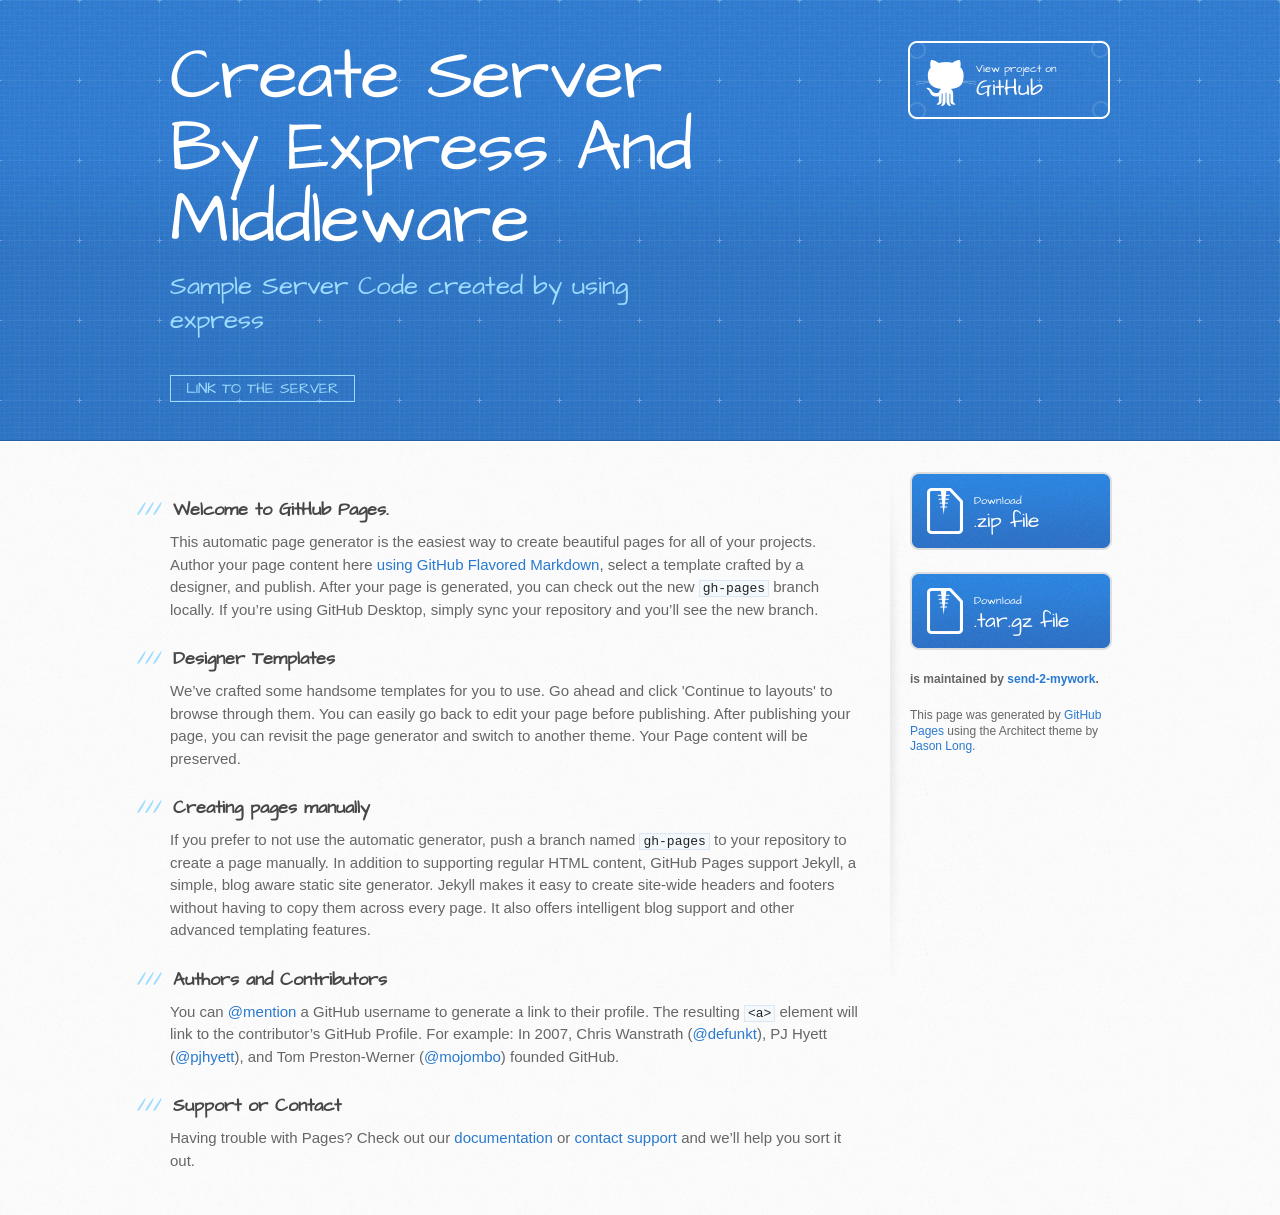
<file: index.html>
<!DOCTYPE html>
<html>
  <head>
    <meta charset='utf-8'>
    <meta http-equiv="X-UA-Compatible" content="chrome=1">
    <meta name="viewport" content="width=device-width, initial-scale=1, maximum-scale=1">
    <link href='https://fonts.googleapis.com/css?family=Architects+Daughter' rel='stylesheet' type='text/css'>
    <link rel="stylesheet" type="text/css" href="stylesheets/stylesheet.css" media="screen">
    <link rel="stylesheet" type="text/css" href="stylesheets/github-light.css" media="screen">
    <link rel="stylesheet" type="text/css" href="stylesheets/print.css" media="print">

    <!--[if lt IE 9]>
    <script src="//html5shiv.googlecode.com/svn/trunk/html5.js"></script>
    <![endif]-->

    <title>Createserverbyexpressandmiddleware by send-2-mywork</title>
  </head>

  <body>
    <header>
      <div class="inner">
        <h1>Create Server By Express And Middleware</h1>
        <h2>Sample Server Code created by using express</h2>
        <div class="navigation">
          <ul>
            <li class="menu-items"><a href="public/index.html">Link to the Server</a></li>
          </ul>
        </div>
        <a href="https://github.com/send-2-mywork/createServerByExpressAndMiddleware" class="button"><small>View project on</small> GitHub</a>
      </div>
    </header>

    <div id="content-wrapper">
      <div class="inner clearfix">
        <section id="main-content">
          <h3>
<a id="welcome-to-github-pages" class="anchor" href="#welcome-to-github-pages" aria-hidden="true"><span aria-hidden="true" class="octicon octicon-link"></span></a>Welcome to GitHub Pages.</h3>

<p>This automatic page generator is the easiest way to create beautiful pages for all of your projects. Author your page content here <a href="https://guides.github.com/features/mastering-markdown/">using GitHub Flavored Markdown</a>, select a template crafted by a designer, and publish. After your page is generated, you can check out the new <code>gh-pages</code> branch locally. If you’re using GitHub Desktop, simply sync your repository and you’ll see the new branch.</p>

<h3>
<a id="designer-templates" class="anchor" href="#designer-templates" aria-hidden="true"><span aria-hidden="true" class="octicon octicon-link"></span></a>Designer Templates</h3>

<p>We’ve crafted some handsome templates for you to use. Go ahead and click 'Continue to layouts' to browse through them. You can easily go back to edit your page before publishing. After publishing your page, you can revisit the page generator and switch to another theme. Your Page content will be preserved.</p>

<h3>
<a id="creating-pages-manually" class="anchor" href="#creating-pages-manually" aria-hidden="true"><span aria-hidden="true" class="octicon octicon-link"></span></a>Creating pages manually</h3>

<p>If you prefer to not use the automatic generator, push a branch named <code>gh-pages</code> to your repository to create a page manually. In addition to supporting regular HTML content, GitHub Pages support Jekyll, a simple, blog aware static site generator. Jekyll makes it easy to create site-wide headers and footers without having to copy them across every page. It also offers intelligent blog support and other advanced templating features.</p>

<h3>
<a id="authors-and-contributors" class="anchor" href="#authors-and-contributors" aria-hidden="true"><span aria-hidden="true" class="octicon octicon-link"></span></a>Authors and Contributors</h3>

<p>You can <a href="https://help.github.com/articles/basic-writing-and-formatting-syntax/#mentioning-users-and-teams" class="user-mention">@mention</a> a GitHub username to generate a link to their profile. The resulting <code>&lt;a&gt;</code> element will link to the contributor’s GitHub Profile. For example: In 2007, Chris Wanstrath (<a href="https://github.com/defunkt" class="user-mention">@defunkt</a>), PJ Hyett (<a href="https://github.com/pjhyett" class="user-mention">@pjhyett</a>), and Tom Preston-Werner (<a href="https://github.com/mojombo" class="user-mention">@mojombo</a>) founded GitHub.</p>

<h3>
<a id="support-or-contact" class="anchor" href="#support-or-contact" aria-hidden="true"><span aria-hidden="true" class="octicon octicon-link"></span></a>Support or Contact</h3>

<p>Having trouble with Pages? Check out our <a href="https://help.github.com/pages">documentation</a> or <a href="https://github.com/contact">contact support</a> and we’ll help you sort it out.</p>
        </section>

        <aside id="sidebar">
          <a href="https://github.com/send-2-mywork/createServerByExpressAndMiddleware/zipball/master" class="button">
            <small>Download</small>
            .zip file
          </a>
          <a href="https://github.com/send-2-mywork/createServerByExpressAndMiddleware/tarball/master" class="button">
            <small>Download</small>
            .tar.gz file
          </a>

          <p class="repo-owner"><a href="https://github.com/send-2-mywork/createServerByExpressAndMiddleware"></a> is maintained by <a href="https://github.com/send-2-mywork">send-2-mywork</a>.</p>

          <p>This page was generated by <a href="https://pages.github.com">GitHub Pages</a> using the Architect theme by <a href="https://twitter.com/jasonlong">Jason Long</a>.</p>
        </aside>
      </div>
    </div>

  
  </body>
</html>
</file>
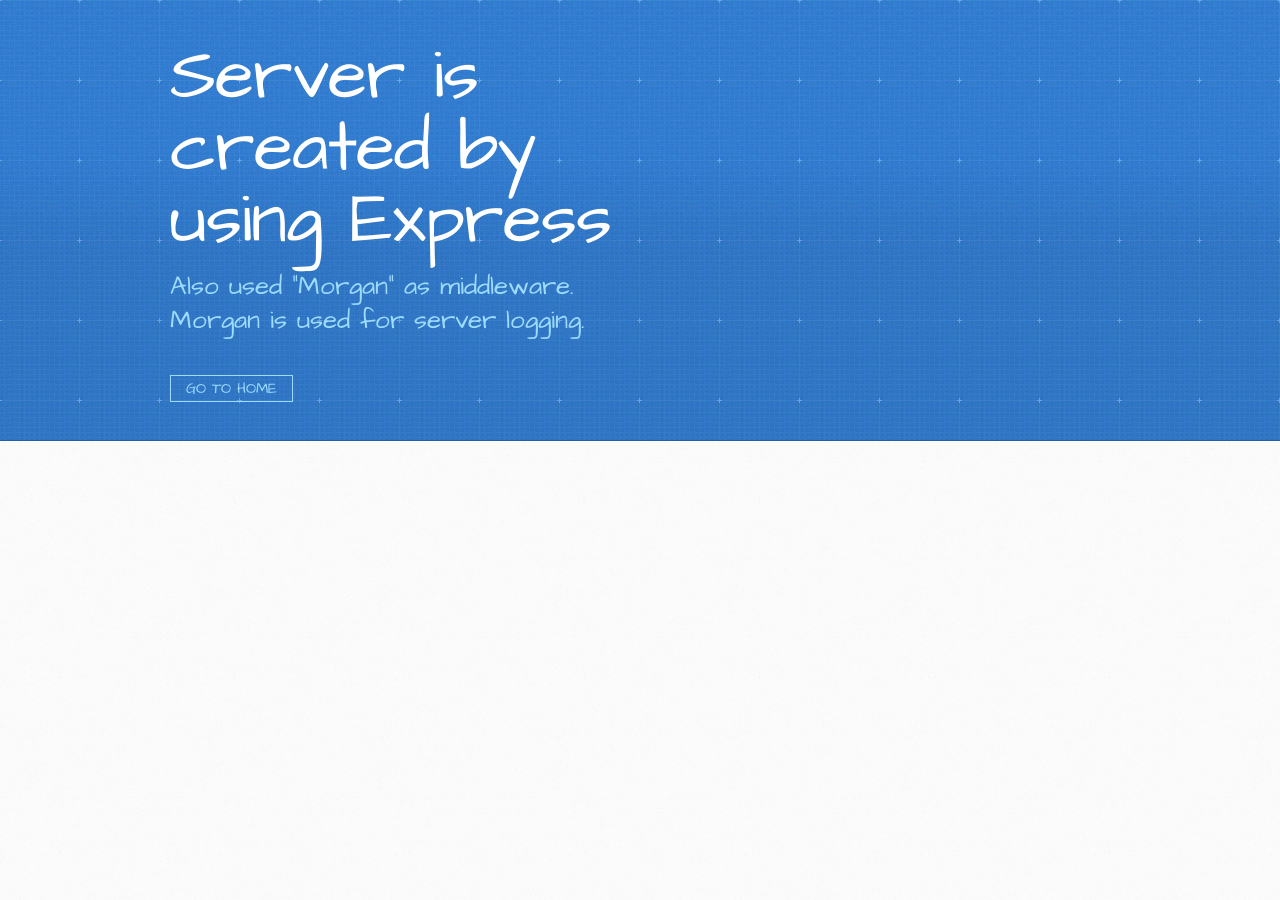
<file: public/index.html>
<!DOCTYPE html>
<html>
<head>
	<title>This is Index</title>
	<meta charset='utf-8'>
  <meta http-equiv="X-UA-Compatible" content="chrome=1">
  <meta name="viewport" content="width=device-width, initial-scale=1, maximum-scale=1">
  <link href='https://fonts.googleapis.com/css?family=Architects+Daughter' rel='stylesheet' type='text/css'>
  <link rel="stylesheet" type="text/css" href="../stylesheets/stylesheet.css" media="screen">
</head>
<body>
	<header>
		<div class="inner">
			<h1>Server is created by using Express</h1>
			<h2>Also used "Morgan" as middleware.</h2>
			<h2>Morgan is used for server logging.</h2>
			<div class="navigation">
        <ul>
          <li class="menu-items"><a href="../index.html">Go To Home</a></li>
        </ul>
      </div>
    </div>
  </header>  
</body>
</html>
</file>
<file: stylesheets/github-light.css>
/*
The MIT License (MIT)

Copyright (c) 2016 GitHub, Inc.

Permission is hereby granted, free of charge, to any person obtaining a copy
of this software and associated documentation files (the "Software"), to deal
in the Software without restriction, including without limitation the rights
to use, copy, modify, merge, publish, distribute, sublicense, and/or sell
copies of the Software, and to permit persons to whom the Software is
furnished to do so, subject to the following conditions:

The above copyright notice and this permission notice shall be included in all
copies or substantial portions of the Software.

THE SOFTWARE IS PROVIDED "AS IS", WITHOUT WARRANTY OF ANY KIND, EXPRESS OR
IMPLIED, INCLUDING BUT NOT LIMITED TO THE WARRANTIES OF MERCHANTABILITY,
FITNESS FOR A PARTICULAR PURPOSE AND NONINFRINGEMENT. IN NO EVENT SHALL THE
AUTHORS OR COPYRIGHT HOLDERS BE LIABLE FOR ANY CLAIM, DAMAGES OR OTHER
LIABILITY, WHETHER IN AN ACTION OF CONTRACT, TORT OR OTHERWISE, ARISING FROM,
OUT OF OR IN CONNECTION WITH THE SOFTWARE OR THE USE OR OTHER DEALINGS IN THE
SOFTWARE.

*/

.pl-c /* comment */ {
  color: #969896;
}

.pl-c1 /* constant, variable.other.constant, support, meta.property-name, support.constant, support.variable, meta.module-reference, markup.raw, meta.diff.header */,
.pl-s .pl-v /* string variable */ {
  color: #0086b3;
}

.pl-e /* entity */,
.pl-en /* entity.name */ {
  color: #795da3;
}

.pl-smi /* variable.parameter.function, storage.modifier.package, storage.modifier.import, storage.type.java, variable.other */,
.pl-s .pl-s1 /* string source */ {
  color: #333;
}

.pl-ent /* entity.name.tag */ {
  color: #63a35c;
}

.pl-k /* keyword, storage, storage.type */ {
  color: #a71d5d;
}

.pl-s /* string */,
.pl-pds /* punctuation.definition.string, string.regexp.character-class */,
.pl-s .pl-pse .pl-s1 /* string punctuation.section.embedded source */,
.pl-sr /* string.regexp */,
.pl-sr .pl-cce /* string.regexp constant.character.escape */,
.pl-sr .pl-sre /* string.regexp source.ruby.embedded */,
.pl-sr .pl-sra /* string.regexp string.regexp.arbitrary-repitition */ {
  color: #183691;
}

.pl-v /* variable */ {
  color: #ed6a43;
}

.pl-id /* invalid.deprecated */ {
  color: #b52a1d;
}

.pl-ii /* invalid.illegal */ {
  color: #f8f8f8;
  background-color: #b52a1d;
}

.pl-sr .pl-cce /* string.regexp constant.character.escape */ {
  font-weight: bold;
  color: #63a35c;
}

.pl-ml /* markup.list */ {
  color: #693a17;
}

.pl-mh /* markup.heading */,
.pl-mh .pl-en /* markup.heading entity.name */,
.pl-ms /* meta.separator */ {
  font-weight: bold;
  color: #1d3e81;
}

.pl-mq /* markup.quote */ {
  color: #008080;
}

.pl-mi /* markup.italic */ {
  font-style: italic;
  color: #333;
}

.pl-mb /* markup.bold */ {
  font-weight: bold;
  color: #333;
}

.pl-md /* markup.deleted, meta.diff.header.from-file */ {
  color: #bd2c00;
  background-color: #ffecec;
}

.pl-mi1 /* markup.inserted, meta.diff.header.to-file */ {
  color: #55a532;
  background-color: #eaffea;
}

.pl-mdr /* meta.diff.range */ {
  font-weight: bold;
  color: #795da3;
}

.pl-mo /* meta.output */ {
  color: #1d3e81;
}
</file>
<file: stylesheets/print.css>
html, body, div, span, applet, object, iframe,
h1, h2, h3, h4, h5, h6, p, blockquote, pre,
a, abbr, acronym, address, big, cite, code,
del, dfn, em, img, ins, kbd, q, s, samp,
small, strike, strong, sub, sup, tt, var,
b, u, i, center,
dl, dt, dd, ol, ul, li,
fieldset, form, label, legend,
table, caption, tbody, tfoot, thead, tr, th, td,
article, aside, canvas, details, embed,
figure, figcaption, footer, header, hgroup,
menu, nav, output, ruby, section, summary,
time, mark, audio, video {
  padding: 0;
  margin: 0;
  font: inherit;
  font-size: 100%;
  vertical-align: baseline;
  border: 0;
}
/* HTML5 display-role reset for older browsers */
article, aside, details, figcaption, figure,
footer, header, hgroup, menu, nav, section {
  display: block;
}
body {
  line-height: 1;
}
ol, ul {
  list-style: none;
}
blockquote, q {
  quotes: none;
}
blockquote:before, blockquote:after,
q:before, q:after {
  content: '';
  content: none;
}
table {
  border-spacing: 0;
  border-collapse: collapse;
}
body {
  font-family: 'Helvetica Neue', Helvetica, Arial, serif;
  font-size: 13px;
  line-height: 1.5;
  color: #000;
}

a {
  font-weight: bold;
  color: #d5000d;
}

header {
  padding-top: 35px;
  padding-bottom: 10px;
}

header h1 {
  font-size: 48px;
  font-weight: bold;
  line-height: 1.2;
  color: #303030;
  letter-spacing: -1px;
}

header h2 {
  font-size: 24px;
  font-weight: normal;
  line-height: 1.3;
  color: #aaa;
  letter-spacing: -1px;
}
#downloads {
  display: none;
}
#main_content {
  padding-top: 20px;
}

code, pre {
  margin-bottom: 30px;
  font-family: Monaco, "Bitstream Vera Sans Mono", "Lucida Console", Terminal;
  font-size: 12px;
  color: #222;
}

code {
  padding: 0 3px;
}

pre {
  padding: 20px;
  overflow: auto;
  border: solid 1px #ddd;
}
pre code {
  padding: 0;
}

ul, ol, dl {
  margin-bottom: 20px;
}


/* COMMON STYLES */

table {
  width: 100%;
  border: 1px solid #ebebeb;
}

th {
  font-weight: 500;
}

td {
  font-weight: 300;
  text-align: center;
  border: 1px solid #ebebeb;
}

form {
  padding: 20px;
  background: #f2f2f2;

}


/* GENERAL ELEMENT TYPE STYLES */

h1 {
  font-size: 2.8em;
}

h2 {
  margin-bottom: 8px;
  font-size: 22px;
  font-weight: bold;
  color: #303030;
}

h3 {
  margin-bottom: 8px;
  font-size: 18px;
  font-weight: bold;
  color: #d5000d;
}

h4 {
  font-size: 16px;
  font-weight: bold;
  color: #303030;
}

h5 {
  font-size: 1em;
  color: #303030;
}

h6 {
  font-size: .8em;
  color: #303030;
}

p {
  margin-bottom: 20px;
  font-weight: 300;
}

a {
  text-decoration: none;
}

p a {
  font-weight: 400;
}

blockquote {
  padding: 0 0 0 30px;
  margin-bottom: 20px;
  font-size: 1.6em;
  border-left: 10px solid #e9e9e9;
}

ul li {
  padding-left: 20px;
  list-style-position: inside;
  list-style: disc;
}

ol li {
  padding-left: 3px;
  list-style-position: inside;
  list-style: decimal;
}

dl dd {
  font-style: italic;
  font-weight: 100;
}

footer {
  padding-top: 20px;
  padding-bottom: 30px;
  margin-top: 40px;
  font-size: 13px;
  color: #aaa;
}

footer a {
  color: #666;
}

/* MISC */
.clearfix:after {
  display: block;
  height: 0;
  clear: both;
  visibility: hidden;
  content: '.';
}

.clearfix {display: inline-block;}
* html .clearfix {height: 1%;}
.clearfix {display: block;}
</file>
<file: stylesheets/stylesheet.css>
/*! normalize.css v3.0.2 | MIT License | git.io/normalize */

/**
 * 1. Set default font family to sans-serif.
 * 2. Prevent iOS text size adjust after orientation change, without disabling
 *    user zoom.
 */

html {
  font-family: sans-serif; /* 1 */
  -webkit-text-size-adjust: 100%; /* 2 */
  -ms-text-size-adjust: 100%; /* 2 */
}

/**
 * Remove default margin.
 */

body {
  margin: 0;
}

/* HTML5 display definitions
   ========================================================================== */

/**
 * Correct `block` display not defined for any HTML5 element in IE 8/9.
 * Correct `block` display not defined for `details` or `summary` in IE 10/11
 * and Firefox.
 * Correct `block` display not defined for `main` in IE 11.
 */

article,
aside,
details,
figcaption,
figure,
footer,
header,
hgroup,
main,
menu,
nav,
section,
summary {
  display: block;
}

/**
 * 1. Correct `inline-block` display not defined in IE 8/9.
 * 2. Normalize vertical alignment of `progress` in Chrome, Firefox, and Opera.
 */

audio,
canvas,
progress,
video {
  display: inline-block; /* 1 */
  vertical-align: baseline; /* 2 */
}

/**
 * Prevent modern browsers from displaying `audio` without controls.
 * Remove excess height in iOS 5 devices.
 */

audio:not([controls]) {
  display: none;
  height: 0;
}

/**
 * Address `[hidden]` styling not present in IE 8/9/10.
 * Hide the `template` element in IE 8/9/11, Safari, and Firefox < 22.
 */

[hidden],
template {
  display: none;
}

/* Links
   ========================================================================== */

/**
 * Remove the gray background color from active links in IE 10.
 */

a {
  background-color: transparent;
}

/**
 * Improve readability when focused and also mouse hovered in all browsers.
 */

a:active,
a:hover {
  outline: 0;
}

/* Text-level semantics
   ========================================================================== */

/**
 * Address styling not present in IE 8/9/10/11, Safari, and Chrome.
 */

abbr[title] {
  border-bottom: 1px dotted;
}

/**
 * Address style set to `bolder` in Firefox 4+, Safari, and Chrome.
 */

b,
strong {
  font-weight: bold;
}

/**
 * Address styling not present in Safari and Chrome.
 */

dfn {
  font-style: italic;
}

/**
 * Address variable `h1` font-size and margin within `section` and `article`
 * contexts in Firefox 4+, Safari, and Chrome.
 */

h1 {
  margin: 0.67em 0;
  font-size: 2em;
}

/**
 * Address styling not present in IE 8/9.
 */

mark {
  color: #000;
  background: #ff0;
}

/**
 * Address inconsistent and variable font size in all browsers.
 */

small {
  font-size: 80%;
}

/**
 * Prevent `sub` and `sup` affecting `line-height` in all browsers.
 */

sub,
sup {
  position: relative;
  font-size: 75%;
  line-height: 0;
  vertical-align: baseline;
}

sup {
  top: -0.5em;
}

sub {
  bottom: -0.25em;
}

/* Embedded content
   ========================================================================== */

/**
 * Remove border when inside `a` element in IE 8/9/10.
 */

img {
  border: 0;
}

/**
 * Correct overflow not hidden in IE 9/10/11.
 */

svg:not(:root) {
  overflow: hidden;
}

/* Grouping content
   ========================================================================== */

/**
 * Address margin not present in IE 8/9 and Safari.
 */

figure {
  margin: 1em 40px;
}

/**
 * Address differences between Firefox and other browsers.
 */

hr {
  height: 0;
  -moz-box-sizing: content-box;
  box-sizing: content-box;
}

/**
 * Contain overflow in all browsers.
 */

pre {
  overflow: auto;
}

/**
 * Address odd `em`-unit font size rendering in all browsers.
 */

code,
kbd,
pre,
samp {
  font-family: monospace, monospace;
  font-size: 1em;
}

/* Forms
   ========================================================================== */

/**
 * Known limitation: by default, Chrome and Safari on OS X allow very limited
 * styling of `select`, unless a `border` property is set.
 */

/**
 * 1. Correct color not being inherited.
 *    Known issue: affects color of disabled elements.
 * 2. Correct font properties not being inherited.
 * 3. Address margins set differently in Firefox 4+, Safari, and Chrome.
 */

button,
input,
optgroup,
select,
textarea {
  margin: 0; /* 3 */
  font: inherit; /* 2 */
  color: inherit; /* 1 */
}

/**
 * Address `overflow` set to `hidden` in IE 8/9/10/11.
 */

button {
  overflow: visible;
}

/**
 * Address inconsistent `text-transform` inheritance for `button` and `select`.
 * All other form control elements do not inherit `text-transform` values.
 * Correct `button` style inheritance in Firefox, IE 8/9/10/11, and Opera.
 * Correct `select` style inheritance in Firefox.
 */

button,
select {
  text-transform: none;
}

/**
 * 1. Avoid the WebKit bug in Android 4.0.* where (2) destroys native `audio`
 *    and `video` controls.
 * 2. Correct inability to style clickable `input` types in iOS.
 * 3. Improve usability and consistency of cursor style between image-type
 *    `input` and others.
 */

button,
html input[type="button"], /* 1 */
input[type="reset"],
input[type="submit"] {
  -webkit-appearance: button; /* 2 */
  cursor: pointer; /* 3 */
}

/**
 * Re-set default cursor for disabled elements.
 */

button[disabled],
html input[disabled] {
  cursor: default;
}

/**
 * Remove inner padding and border in Firefox 4+.
 */

button::-moz-focus-inner,
input::-moz-focus-inner {
  padding: 0;
  border: 0;
}

/**
 * Address Firefox 4+ setting `line-height` on `input` using `!important` in
 * the UA stylesheet.
 */

input {
  line-height: normal;
}

/**
 * It's recommended that you don't attempt to style these elements.
 * Firefox's implementation doesn't respect box-sizing, padding, or width.
 *
 * 1. Address box sizing set to `content-box` in IE 8/9/10.
 * 2. Remove excess padding in IE 8/9/10.
 */

input[type="checkbox"],
input[type="radio"] {
  box-sizing: border-box; /* 1 */
  padding: 0; /* 2 */
}

/**
 * Fix the cursor style for Chrome's increment/decrement buttons. For certain
 * `font-size` values of the `input`, it causes the cursor style of the
 * decrement button to change from `default` to `text`.
 */

input[type="number"]::-webkit-inner-spin-button,
input[type="number"]::-webkit-outer-spin-button {
  height: auto;
}

/**
 * 1. Address `appearance` set to `searchfield` in Safari and Chrome.
 * 2. Address `box-sizing` set to `border-box` in Safari and Chrome
 *    (include `-moz` to future-proof).
 */

input[type="search"] {
  -webkit-box-sizing: content-box; /* 2 */
  -moz-box-sizing: content-box;
  box-sizing: content-box;
  -webkit-appearance: textfield; /* 1 */
}

/**
 * Remove inner padding and search cancel button in Safari and Chrome on OS X.
 * Safari (but not Chrome) clips the cancel button when the search input has
 * padding (and `textfield` appearance).
 */

input[type="search"]::-webkit-search-cancel-button,
input[type="search"]::-webkit-search-decoration {
  -webkit-appearance: none;
}

/**
 * Define consistent border, margin, and padding.
 */

fieldset {
  padding: 0.35em 0.625em 0.75em;
  margin: 0 2px;
  border: 1px solid #c0c0c0;
}

/**
 * 1. Correct `color` not being inherited in IE 8/9/10/11.
 * 2. Remove padding so people aren't caught out if they zero out fieldsets.
 */

legend {
  padding: 0; /* 2 */
  border: 0; /* 1 */
}

/**
 * Remove default vertical scrollbar in IE 8/9/10/11.
 */

textarea {
  overflow: auto;
}

/**
 * Don't inherit the `font-weight` (applied by a rule above).
 * NOTE: the default cannot safely be changed in Chrome and Safari on OS X.
 */

optgroup {
  font-weight: bold;
}

/* Tables
   ========================================================================== */

/**
 * Remove most spacing between table cells.
 */

table {
  border-spacing: 0;
  border-collapse: collapse;
}

td,
th {
  padding: 0;
}

/* LAYOUT STYLES */
body {
  font-family: 'Helvetica Neue', Helvetica, Arial, serif;
  font-size: 15px;
  font-weight: 400;
  line-height: 1.5;
  color: #666;
  background: #fafafa url(../images/body-bg.jpg) 0 0 repeat;
}

p {
  margin-top: 0;
}

a {
  color: #2879d0;
}
a:hover {
  color: #2268b2;
}

header {
  padding-top: 40px;
  padding-bottom: 40px;
  font-family: 'Architects Daughter', 'Helvetica Neue', Helvetica, Arial, serif;
  background: #2e7bcf url(../images/header-bg.jpg) 0 0 repeat-x;
  border-bottom: solid 1px #275da1;
}

header h1 {
  width: 540px;
  margin-top: 0;
  margin-bottom: 0.2em;
  font-size: 72px;
  font-weight: normal;
  line-height: 1;
  color: #fff;
  letter-spacing: -1px;
}

header h2 {
  width: 540px;
  margin-top: 0;
  margin-bottom: 0;
  font-size: 26px;
  font-weight: normal;
  line-height: 1.3;
  color: #9ddcff;
  letter-spacing: 0;
}

.inner {
  position: relative;
  width: 940px;
  margin: 0 auto;
}

#content-wrapper {
  padding-top: 30px;
  border-top: solid 1px #fff;
}

#main-content {
  float: left;
  width: 690px;
}

#main-content img {
  max-width: 100%;
}

aside#sidebar {
  float: right;
  width: 200px;
  min-height: 504px;
  padding-left: 20px;
  font-size: 12px;
  line-height: 1.3;
  background: transparent url(../images/sidebar-bg.jpg) 0 0 no-repeat;
}

aside#sidebar p.repo-owner,
aside#sidebar p.repo-owner a {
  font-weight: bold;
}

#downloads {
  margin-bottom: 40px;
}

a.button {
  width: 134px;
  height: 58px;
  padding-top: 22px;
  padding-left: 68px;
  font-family: 'Architects Daughter', 'Helvetica Neue', Helvetica, Arial, serif;
  font-size: 23px;
  line-height: 1.2;
  color: #fff;
}
a.button small {
  display: block;
  font-size: 11px;
}
header a.button {
  position: absolute;
  top: 0;
  right: 0;
  background: transparent url(../images/github-button.png) 0 0 no-repeat;
}
aside a.button {
  display: block;
  width: 138px;
  padding-left: 64px;
  margin-bottom: 20px;
  font-size: 21px;
  background: transparent url(../images/download-button.png) 0 0 no-repeat;
}

code, pre {
  margin-bottom: 30px;
  font-family: Monaco, "Bitstream Vera Sans Mono", "Lucida Console", Terminal, monospace;
  font-size: 13px;
  color: #222;
}

code {
  padding: 0 3px;
  background-color: #f2f8fc;
  border: solid 1px #dbe7f3;
}

pre {
  padding: 20px;
  overflow: auto;
  text-shadow: none;
  background: #fff;
  border: solid 1px #f2f2f2;
}
pre code {
  padding: 0;
  color: #2879d0;
  background-color: #fff;
  border: none;
}

ul, ol, dl {
  margin-bottom: 20px;
}


/* COMMON STYLES */

hr {
  height: 0;
  margin-top: 1em;
  margin-bottom: 1em;
  border: 0;
  border-top: solid 1px #ddd;
}

table {
  width: 100%;
  border: 1px solid #ebebeb;
}

th {
  font-weight: 500;
}

td {
  font-weight: 300;
  text-align: center;
  border: 1px solid #ebebeb;
}

form {
  padding: 20px;
  background: #f2f2f2;

}


/* GENERAL ELEMENT TYPE STYLES */

#main-content h1 {
  margin-top: 0;
  margin-bottom: 0;
  font-family: 'Architects Daughter', 'Helvetica Neue', Helvetica, Arial, serif;
  font-size: 2.8em;
  font-weight: normal;
  color: #474747;
  text-indent: 6px;
  letter-spacing: -1px;
}

#main-content h1:before {
  padding-right: 0.3em;
  margin-left: -0.9em;
  color: #9ddcff;
  content: "/";
}

#main-content h2 {
  margin-bottom: 8px;
  font-family: 'Architects Daughter', 'Helvetica Neue', Helvetica, Arial, serif;
  font-size: 22px;
  font-weight: bold;
  color: #474747;
  text-indent: 4px;
}
#main-content h2:before {
  padding-right: 0.3em;
  margin-left: -1.5em;
  content: "//";
  color: #9ddcff;
}

#main-content h3 {
  margin-top: 24px;
  margin-bottom: 8px;
  font-family: 'Architects Daughter', 'Helvetica Neue', Helvetica, Arial, serif;
  font-size: 18px;
  font-weight: bold;
  color: #474747;
  text-indent: 3px;
}

#main-content h3:before {
  padding-right: 0.3em;
  margin-left: -2em;
  content: "///";
  color: #9ddcff;
}

#main-content h4 {
  margin-bottom: 8px;
  font-family: 'Architects Daughter', 'Helvetica Neue', Helvetica, Arial, serif;
  font-size: 15px;
  font-weight: bold;
  color: #474747;
  text-indent: 3px;
}

h4:before {
  padding-right: 0.3em;
  margin-left: -2.8em;
  content: "////";
  color: #9ddcff;
}

#main-content h5 {
  margin-bottom: 8px;
  font-family: 'Architects Daughter', 'Helvetica Neue', Helvetica, Arial, serif;
  font-size: 14px;
  color: #474747;
  text-indent: 3px;
}
h5:before {
  padding-right: 0.3em;
  margin-left: -3.2em;
  content: "/////";
  color: #9ddcff;
}

#main-content h6 {
  margin-bottom: 8px;
  font-family: 'Architects Daughter', 'Helvetica Neue', Helvetica, Arial, serif;
  font-size: .8em;
  color: #474747;
  text-indent: 3px;
}
h6:before {
  padding-right: 0.3em;
  margin-left: -3.7em;
  content: "//////";
  color: #9ddcff;
}

p {
  margin-bottom: 20px;
}

a {
  text-decoration: none;
}

p a {
  font-weight: 400;
}

blockquote {
  padding: 0 0 0 30px;
  margin-bottom: 20px;
  font-size: 1.6em;
  border-left: 10px solid #e9e9e9;
}

ul {
  list-style-position: inside;
  list-style: disc;
  padding-left: 20px;
}

ol {
  list-style-position: inside;
  list-style: decimal;
  padding-left: 3px;
}

dl dd {
  font-style: italic;
  font-weight: 100;
}

footer {
  padding-top: 20px;
  padding-bottom: 30px;
  margin-top: 40px;
  font-size: 13px;
  color: #aaa;
  background: transparent url('../images/hr.png') 0 0 no-repeat;
}

footer a {
  color: #666;
}
footer a:hover {
  color: #444;
}

/* MISC */
.clearfix:after {
  display: block;
  height: 0;
  clear: both;
  visibility: hidden;
  content: '.';
}

.clearfix {display: inline-block;}
* html .clearfix {height: 1%;}
.clearfix {display: block;}

/* Navigation Style */
.navigation ul {
  margin: 40px 0 0;
  padding: 0;
}
.navigation li.menu-items {
  display: inline-block;
  vertical-align: top;
}
.menu-items > a {
  border: 1px solid #9ddcff;
  color: #9ddcff;
  padding: 2px 15px;
  text-transform: uppercase;
}

/* #Media Queries
================================================== */

/* Smaller than standard 960 (devices and browsers) */
@media only screen and (max-width: 959px) { }

/* Tablet Portrait size to standard 960 (devices and browsers) */
@media only screen and (min-width: 768px) and (max-width: 959px) {
  .inner {
    width: 740px;
  }
  header h1, header h2 {
    width: 340px;
  }
  header h1 {
    font-size: 60px;
  }
  header h2 {
    font-size: 30px;
  }
  #main-content {
    width: 490px;
  }
  #main-content h1:before,
  #main-content h2:before,
  #main-content h3:before,
  #main-content h4:before,
  #main-content h5:before,
  #main-content h6:before {
    padding-right: 0;
    margin-left: 0;
    content: none;
  }
}

/* All Mobile Sizes (devices and browser) */
@media only screen and (max-width: 767px) {
  .inner {
    width: 93%;
  }
  header {
    padding: 20px 0;
  }
  header .inner {
    position: relative;
  }
  header h1, header h2 {
    width: 100%;
  }
  header h1 {
    font-size: 48px;
  }
  header h2 {
    font-size: 24px;
  }
  header a.button {
    position: relative;
    display: inline-block;
    width: auto;
    height: auto;
    padding: 5px 10px;
    margin-top: 15px;
    font-size: 13px;
    line-height: 1;
    color: #2879d0;
    text-align: center;
    background-color: #9ddcff;
    background-image: none;
    border-radius: 5px;
    -moz-border-radius: 5px;
    -webkit-border-radius: 5px;
  }
  header a.button small {
    display: inline;
    font-size: 13px;
  }
  #main-content,
  aside#sidebar {
    float: none;
    width: 100% ! important;
  }
  aside#sidebar {
    min-height: 0;
    padding: 20px 0;
    margin-top: 20px;
    background-image: none;
    border-top: solid 1px #ddd;
  }
  aside#sidebar a.button {
    display: none;
  }
  #main-content h1:before,
  #main-content h2:before,
  #main-content h3:before,
  #main-content h4:before,
  #main-content h5:before,
  #main-content h6:before {
    padding-right: 0;
    margin-left: 0;
    content: none;
  }
}

/* Mobile Landscape Size to Tablet Portrait (devices and browsers) */
@media only screen and (min-width: 480px) and (max-width: 767px) { }

/* Mobile Portrait Size to Mobile Landscape Size (devices and browsers) */
@media only screen and (max-width: 479px) { }
</file>
